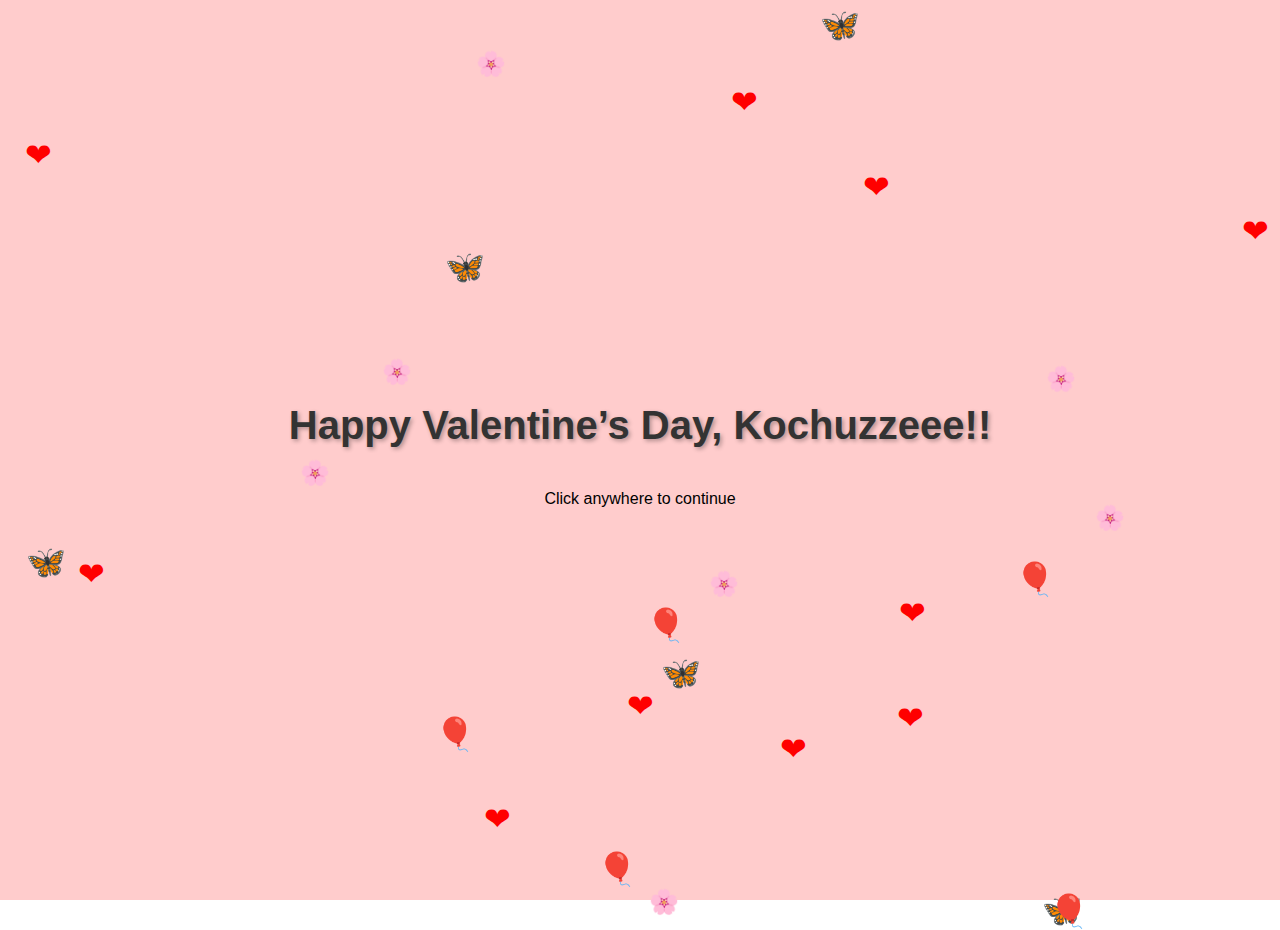
<file: index.html>
<!DOCTYPE html>
<html lang="en">
<head>
  <meta charset="UTF-8">
  <title>Happy Valentine's Day</title>
  <link rel="stylesheet" href="styles.css">
  <link rel="stylesheet" href="animations.css">
</head>
<body class="index-page">
  <div class="envelope" id="envelope">
    <h1>Happy Valentine’s Day, Kochuzzeee!!</h1>
    <p>Click anywhere to continue</p>
  </div>
  
  <!-- Music Integration using Relative Path -->
  <audio id="bg-music" src="music.mp3" loop autoplay></audio>
  
  <script src="scripts.js"></script>
  <script>
    // Navigate to Page 1 on any click
    document.addEventListener('click', function () {
      window.location.href = 'page1.html';
    });
  </script>
</body>
</html>
</file>
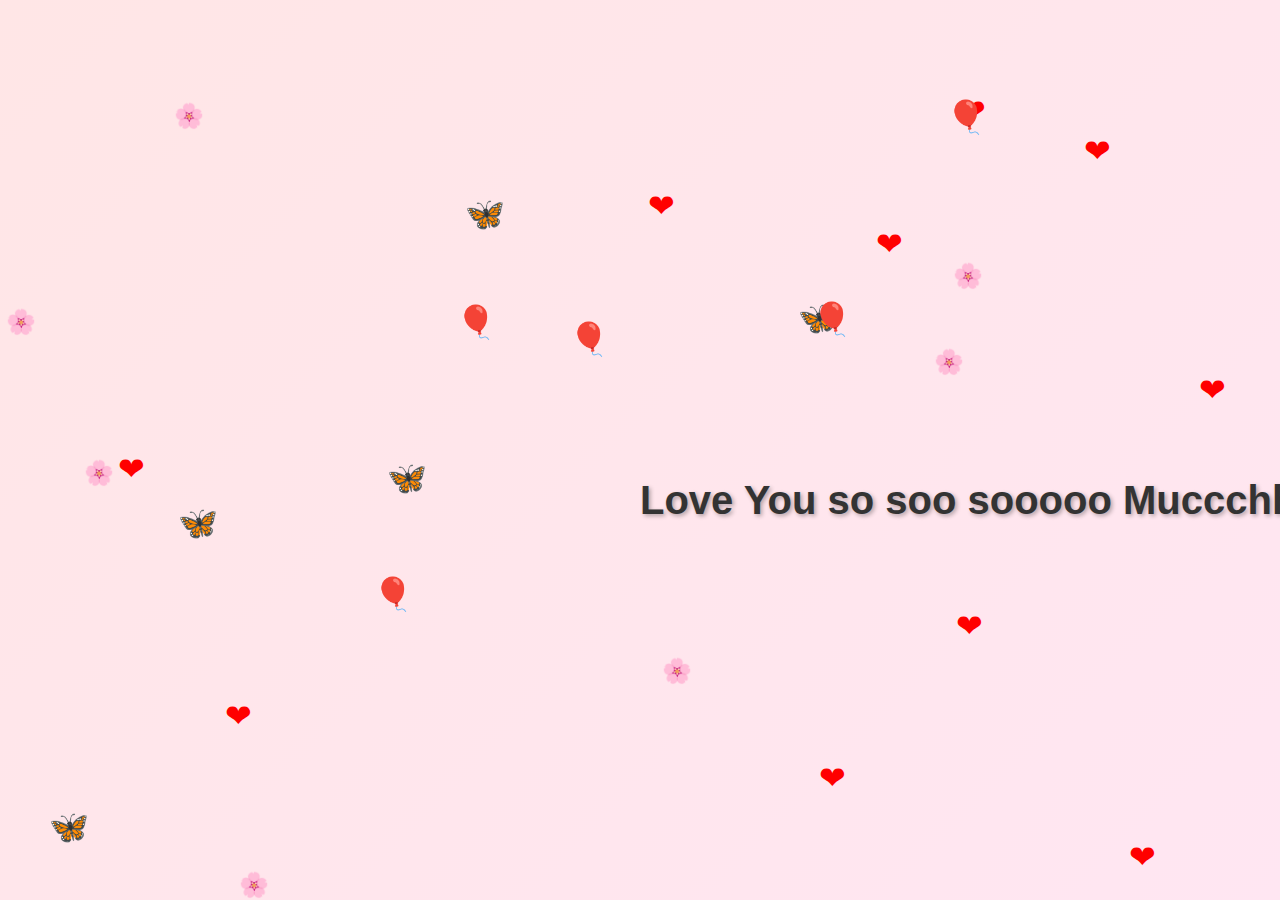
<file: finale.html>
<!DOCTYPE html>
<html lang="en">
<head>
  <meta charset="UTF-8">
  <title>Finale</title>
  <link rel="stylesheet" href="styles.css">
  <link rel="stylesheet" href="animations.css">
</head>
<body class="finale-page">
  <div class="content">
    <div class="scrolling-text">
      <h1>Love You so soo sooooo Muccchhhhh my dear Cutieee Pieeeeeee 💖🥰💕</h1>
    </div>
  </div>
  
  <!-- Music -->
  <audio id="bg-music" src="music.mp3" loop autoplay></audio>
  <script src="scripts.js"></script>
</body>
</html>
</file>
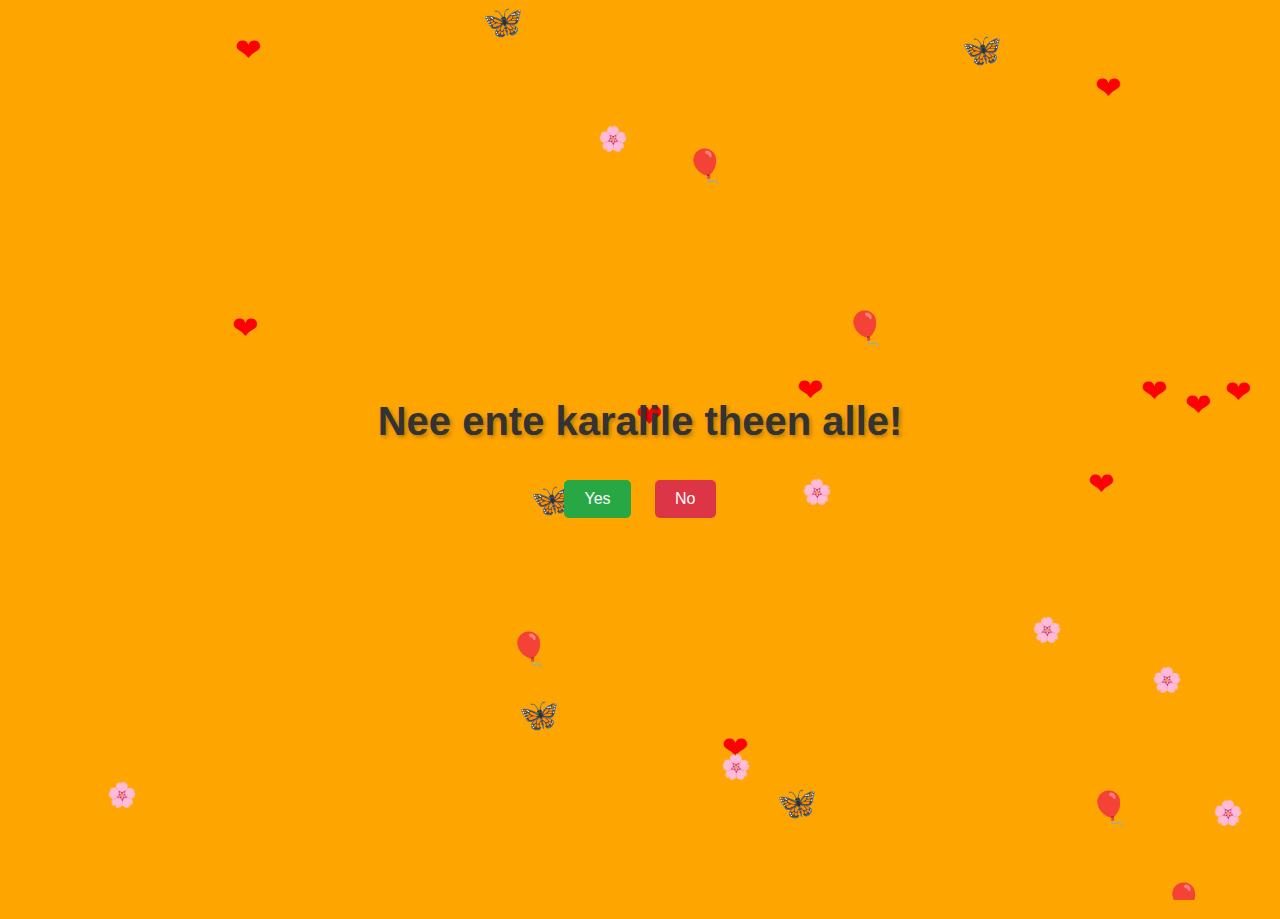
<file: page1.html>
<!DOCTYPE html>
<html lang="en">
<head>
  <meta charset="UTF-8">
  <title>Nee ente karalile theen alle!</title>
  <link rel="stylesheet" href="styles.css">
  <link rel="stylesheet" href="animations.css">
</head>
<body class="nickname-page page1" id="nickname-page">
  <div class="content">
    <h1>Nee ente karalile theen alle!</h1>
    <div class="button-container">
      <!-- Primary Yes button -->
      <button class="btn yes-btn" onclick="goToNextPage('page2.html')">Yes</button>
      <button class="btn no-btn" id="noButton" onclick="handleNoClick()">No</button>
    </div>
  </div>
  
  <!-- Music -->
  <audio id="bg-music" src="music.mp3" loop autoplay></audio>
  <script src="scripts.js"></script>
  <script>
    noClickCount = 0;
  </script>
</body>
</html>
</file>
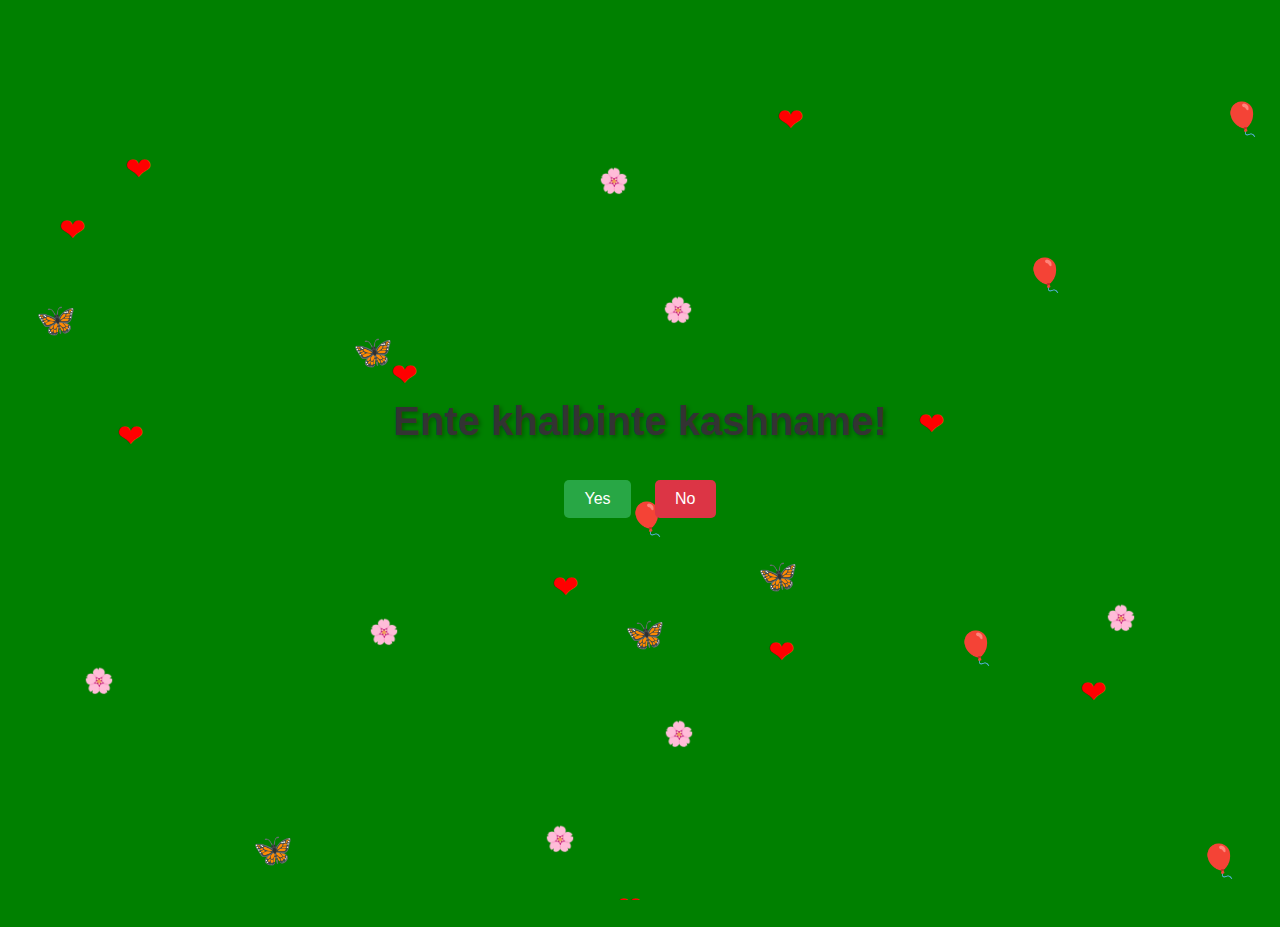
<file: page2.html>
<!DOCTYPE html>
<html lang="en">
<head>
  <meta charset="UTF-8">
  <title>Ente khalbinte kashname!</title>
  <link rel="stylesheet" href="styles.css">
  <link rel="stylesheet" href="animations.css">
</head>
<body class="nickname-page page2" id="nickname-page">
  <div class="content">
    <h1>Ente khalbinte kashname!</h1>
    <div class="button-container">
      <button class="btn yes-btn" onclick="goToNextPage('page3.html')">Yes</button>
      <button class="btn no-btn" id="noButton" onclick="handleNoClick()">No</button>
    </div>
  </div>
  
  <!-- Music -->
  <audio id="bg-music" src="music.mp3" loop autoplay></audio>
  <script src="scripts.js"></script>
  <script>
    noClickCount = 0;
  </script>
</body>
</html>
</file>
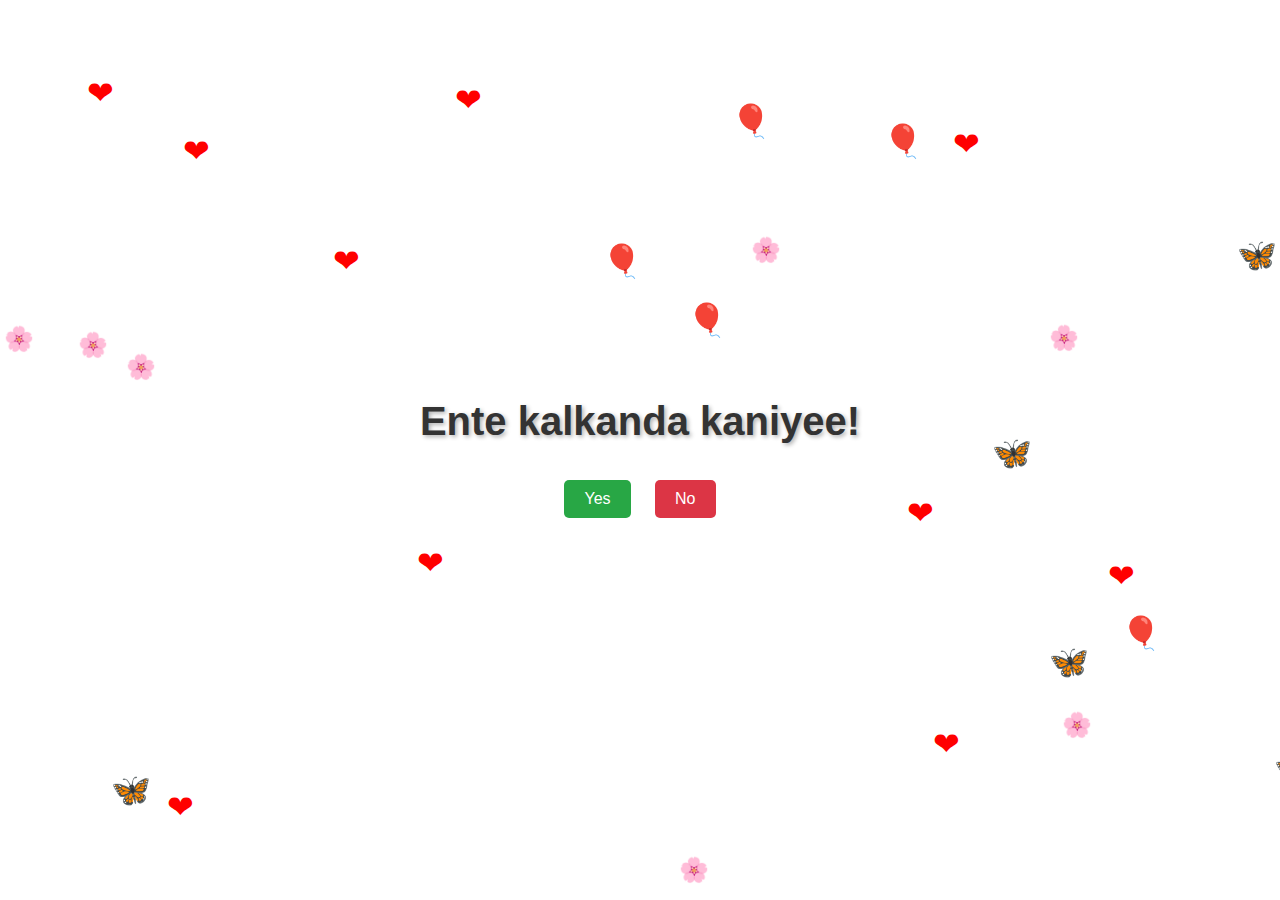
<file: page3.html>
<!DOCTYPE html>
<html lang="en">
<head>
  <meta charset="UTF-8">
  <title>Ente kalkanda kaniyee!</title>
  <link rel="stylesheet" href="styles.css">
  <link rel="stylesheet" href="animations.css">
</head>
<body class="nickname-page page3" id="nickname-page">
  <div class="content">
    <h1>Ente kalkanda kaniyee!</h1>
    <div class="button-container">
      <button class="btn yes-btn" onclick="goToNextPage('page4.html')">Yes</button>
      <button class="btn no-btn" id="noButton" onclick="handleNoClick()">No</button>
    </div>
  </div>
  
  <!-- Music -->
  <audio id="bg-music" src="music.mp3" loop autoplay></audio>
  <script src="scripts.js"></script>
  <script>
    noClickCount = 0;
  </script>
</body>
</html>
</file>
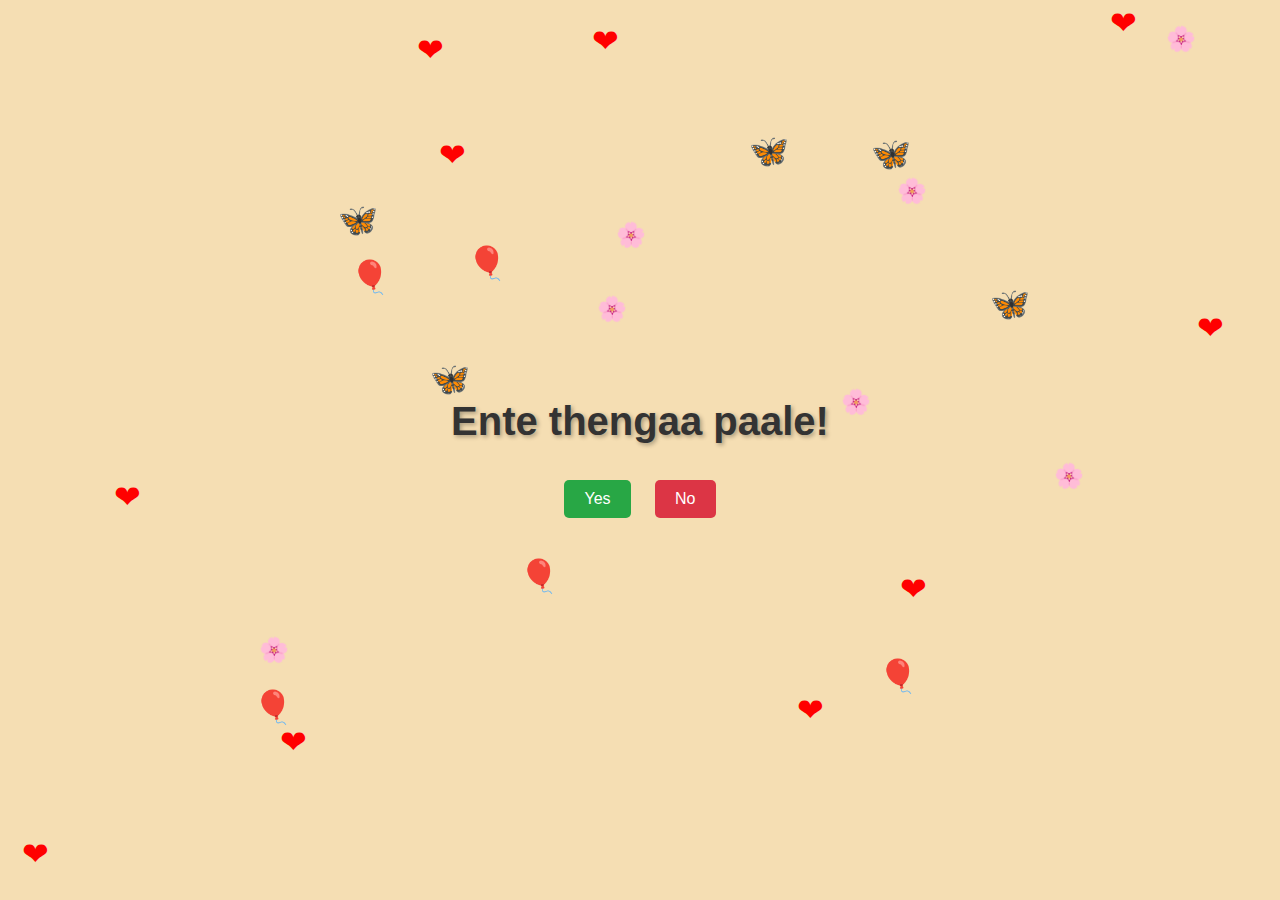
<file: page4.html>
<!DOCTYPE html>
<html lang="en">
<head>
  <meta charset="UTF-8">
  <title>Ente thengaa paale!</title>
  <link rel="stylesheet" href="styles.css">
  <link rel="stylesheet" href="animations.css">
</head>
<body class="nickname-page page4" id="nickname-page">
  <div class="content">
    <h1>Ente thengaa paale!</h1>
    <div class="button-container">
      <button class="btn yes-btn" onclick="goToNextPage('page5.html')">Yes</button>
      <button class="btn no-btn" id="noButton" onclick="handleNoClick()">No</button>
    </div>
  </div>
  
  <!-- Music -->
  <audio id="bg-music" src="music.mp3" loop autoplay></audio>
  <script src="scripts.js"></script>
  <script>
    noClickCount = 0;
  </script>
</body>
</html>
</file>
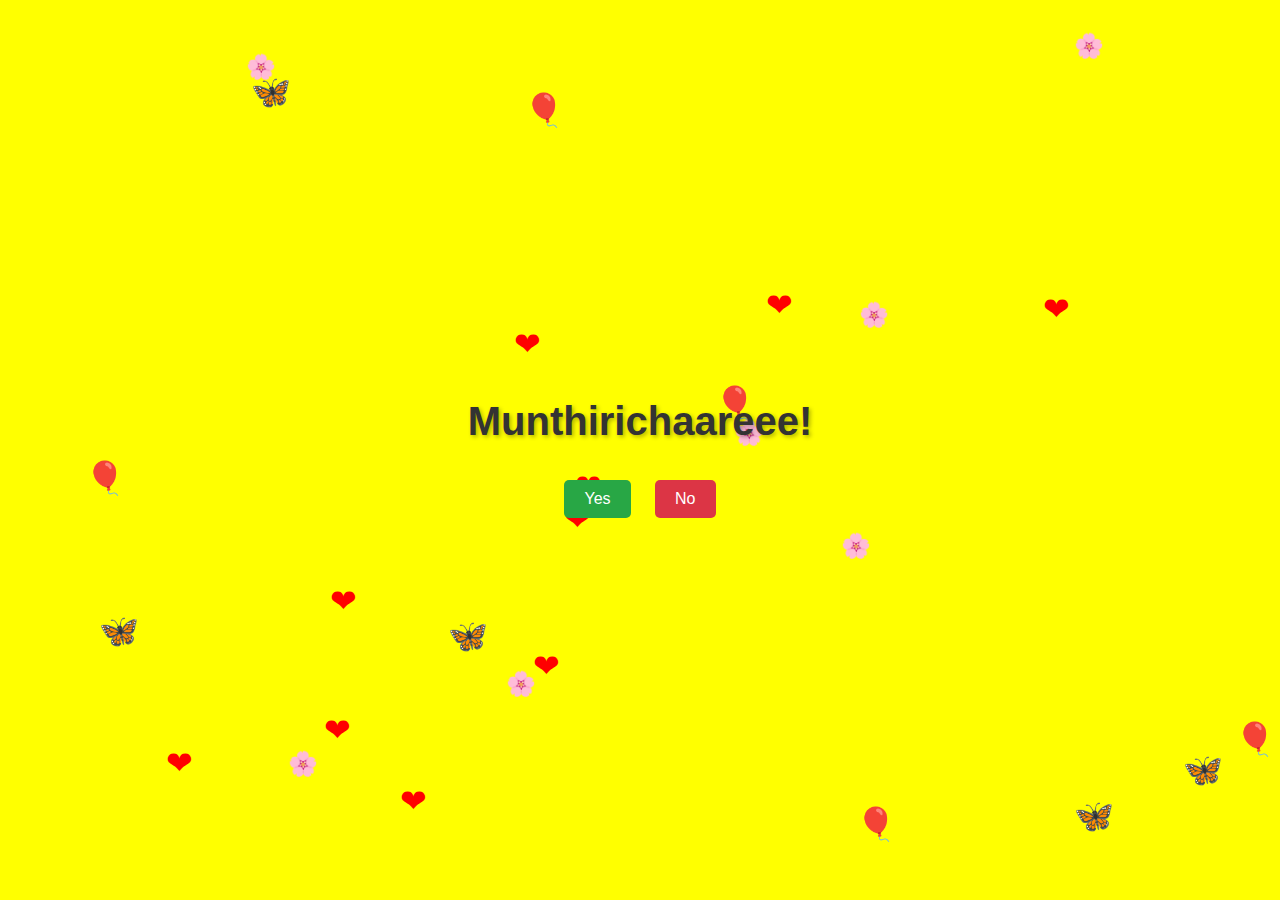
<file: page5.html>
<!DOCTYPE html>
<html lang="en">
<head>
  <meta charset="UTF-8">
  <title>Munthirichaareee!</title>
  <link rel="stylesheet" href="styles.css">
  <link rel="stylesheet" href="animations.css">
</head>
<body class="nickname-page page5" id="nickname-page">
  <div class="content">
    <h1>Munthirichaareee!</h1>
    <div class="button-container">
      <!-- On clicking Yes, move to the proposal page -->
      <button class="btn yes-btn" onclick="goToNextPage('proposal.html')">Yes</button>
      <button class="btn no-btn" id="noButton" onclick="handleNoClick()">No</button>
    </div>
  </div>
  
  <!-- Music -->
  <audio id="bg-music" src="music.mp3" loop autoplay></audio>
  <script src="scripts.js"></script>
  <script>
    noClickCount = 0;
  </script>
</body>
</html>
</file>
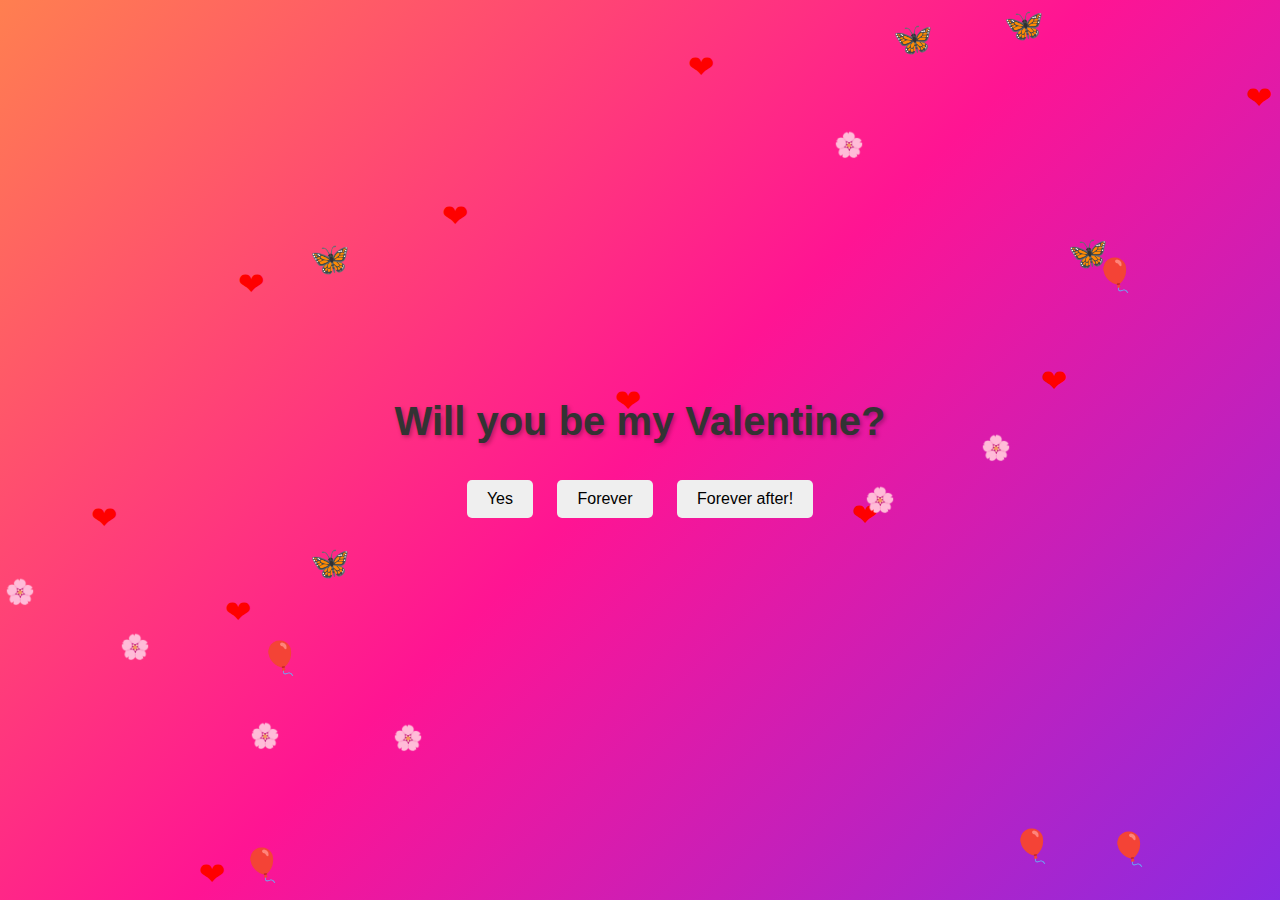
<file: page6.html>
<!DOCTYPE html>
<html lang="en">
<head>
  <meta charset="UTF-8">
  <title>Will you be my Valentine?</title>
  <link rel="stylesheet" href="styles.css">
  <link rel="stylesheet" href="animations.css">
</head>
<body class="proposal-page">
  <div class="content">
    <h1>Will you be my Valentine?</h1>
    <div class="button-container">
      <button class="btn" onclick="goToNextPage('finale.html')">Yes</button>
      <button class="btn" onclick="goToNextPage('finale.html')">Forever</button>
      <button class="btn" onclick="goToNextPage('finale.html')">Forever after!</button>
    </div>
  </div>
  
  <!-- Music -->
  <audio id="bg-music" src="music.mp3" loop autoplay></audio>
  <script src="scripts.js"></script>
</body>
</html>
</file>
<file: styles.css>
/* Global Styles */
body, html {
  margin: 0;
  padding: 0;
  overflow: hidden;
  font-family: 'Arial', sans-serif; /* Replace with a more romantic font if desired */
}

/* ---------- Page Layouts ---------- */
.index-page .envelope {
  display: flex;
  flex-direction: column;
  justify-content: center;
  align-items: center;
  height: 100vh;
  background: #ffcccc;  /* Soft red background */
  cursor: pointer;
}

.nickname-page,
.proposal-page,
.finale-page {
  display: flex;
  justify-content: center;
  align-items: center;
  height: 100vh;
  position: relative;
}

/* Background colors for nickname pages */
body.page1 { background-color: orange; }
body.page2 { background-color: green; }
body.page3 { background-color: white; }
body.page4 { background-color: #f5deb3; } /* Cream */
body.page5 { background-color: yellow; }
body.proposal-page { background: linear-gradient(135deg, #ff7f50, #ff1493, #8a2be2); }
body.finale-page { background: linear-gradient(135deg, #ffe6e6, #ffe6f2); }

/* ---------- Content ---------- */
.content {
  text-align: center;
  z-index: 10;
}

h1 {
  font-size: 2.5em;
  color: #333;
  text-shadow: 2px 2px 4px rgba(0,0,0,0.3);
}

/* Glowing text effect on nickname pages */
.nickname-page h1 {
  animation: glow 1.5s ease-in-out infinite alternate;
}

/* ---------- Button Styles ---------- */
.button-container {
  margin-top: 20px;
  position: relative;
}

.btn {
  padding: 10px 20px;
  margin: 10px;
  font-size: 1em;
  border: none;
  border-radius: 5px;
  cursor: pointer;
  transition: transform 0.2s;
  position: relative;
  z-index: 5;
}

.yes-btn {
  background-color: #28a745;
  color: #fff;
}

.no-btn {
  background-color: #dc3545;
  color: #fff;
}

.btn:hover {
  transform: scale(1.1);
}

/* 3D effect for extra Yes buttons */
.extra-yes-btn {
  background-color: #28a745;
  color: #fff;
  box-shadow: 0 5px 15px rgba(0,0,0,0.3);
  transform: perspective(500px) rotateX(10deg);
  transition: transform 0.2s;
}

.extra-yes-btn:hover {
  transform: perspective(500px) rotateX(0deg) scale(1.1);
}

/* ---------- Scrolling Text (Finale) ---------- */
.scrolling-text {
  position: absolute;
  white-space: nowrap;
  animation: scroll-text 10s linear infinite;
}

@keyframes scroll-text {
  0% { left: 100%; }
  100% { left: -100%; }
}

/* ---------- Glow Animation ---------- */
@keyframes glow {
  from { text-shadow: 0 0 10px #fff, 0 0 20px #fff; }
  to   { text-shadow: 0 0 20px #ff00ff, 0 0 30px #ff00ff; }
}
</file>
<file: animations.css>
/* Floating Hearts */
@keyframes float-heart {
  0%   { transform: translateY(0) scale(1); opacity: 1; }
  100% { transform: translateY(-200px) scale(0.5); opacity: 0; }
}
.heart {
  position: absolute;
  color: red;
  font-size: 2em;
  animation: float-heart 3s linear infinite;
}

/* Floating Butterflies */
@keyframes float-butterfly {
  0%   { transform: translate(0, 0) rotate(0deg); opacity: 1; }
  100% { transform: translate(100px, -150px) rotate(360deg); opacity: 0; }
}
.butterfly {
  position: absolute;
  font-size: 2em;
  animation: float-butterfly 4s linear infinite;
}

/* Floating Balloons */
@keyframes float-balloon {
  0%   { transform: translateY(0); opacity: 1; }
  100% { transform: translateY(-300px); opacity: 0; }
}
.balloon {
  position: absolute;
  font-size: 2em;
  animation: float-balloon 5s linear infinite;
}

/* Floating Flowers */
@keyframes float-flower {
  0%   { transform: translateY(0) rotate(0deg); opacity: 1; }
  100% { transform: translateY(-100px) rotate(360deg); opacity: 0; }
}
.flower {
  position: absolute;
  font-size: 1.5em;
  animation: float-flower 4s linear infinite;
}

/* Common styling for all animated objects */
.animated-object {
  top: 0;
  left: 0;
}
</file>
